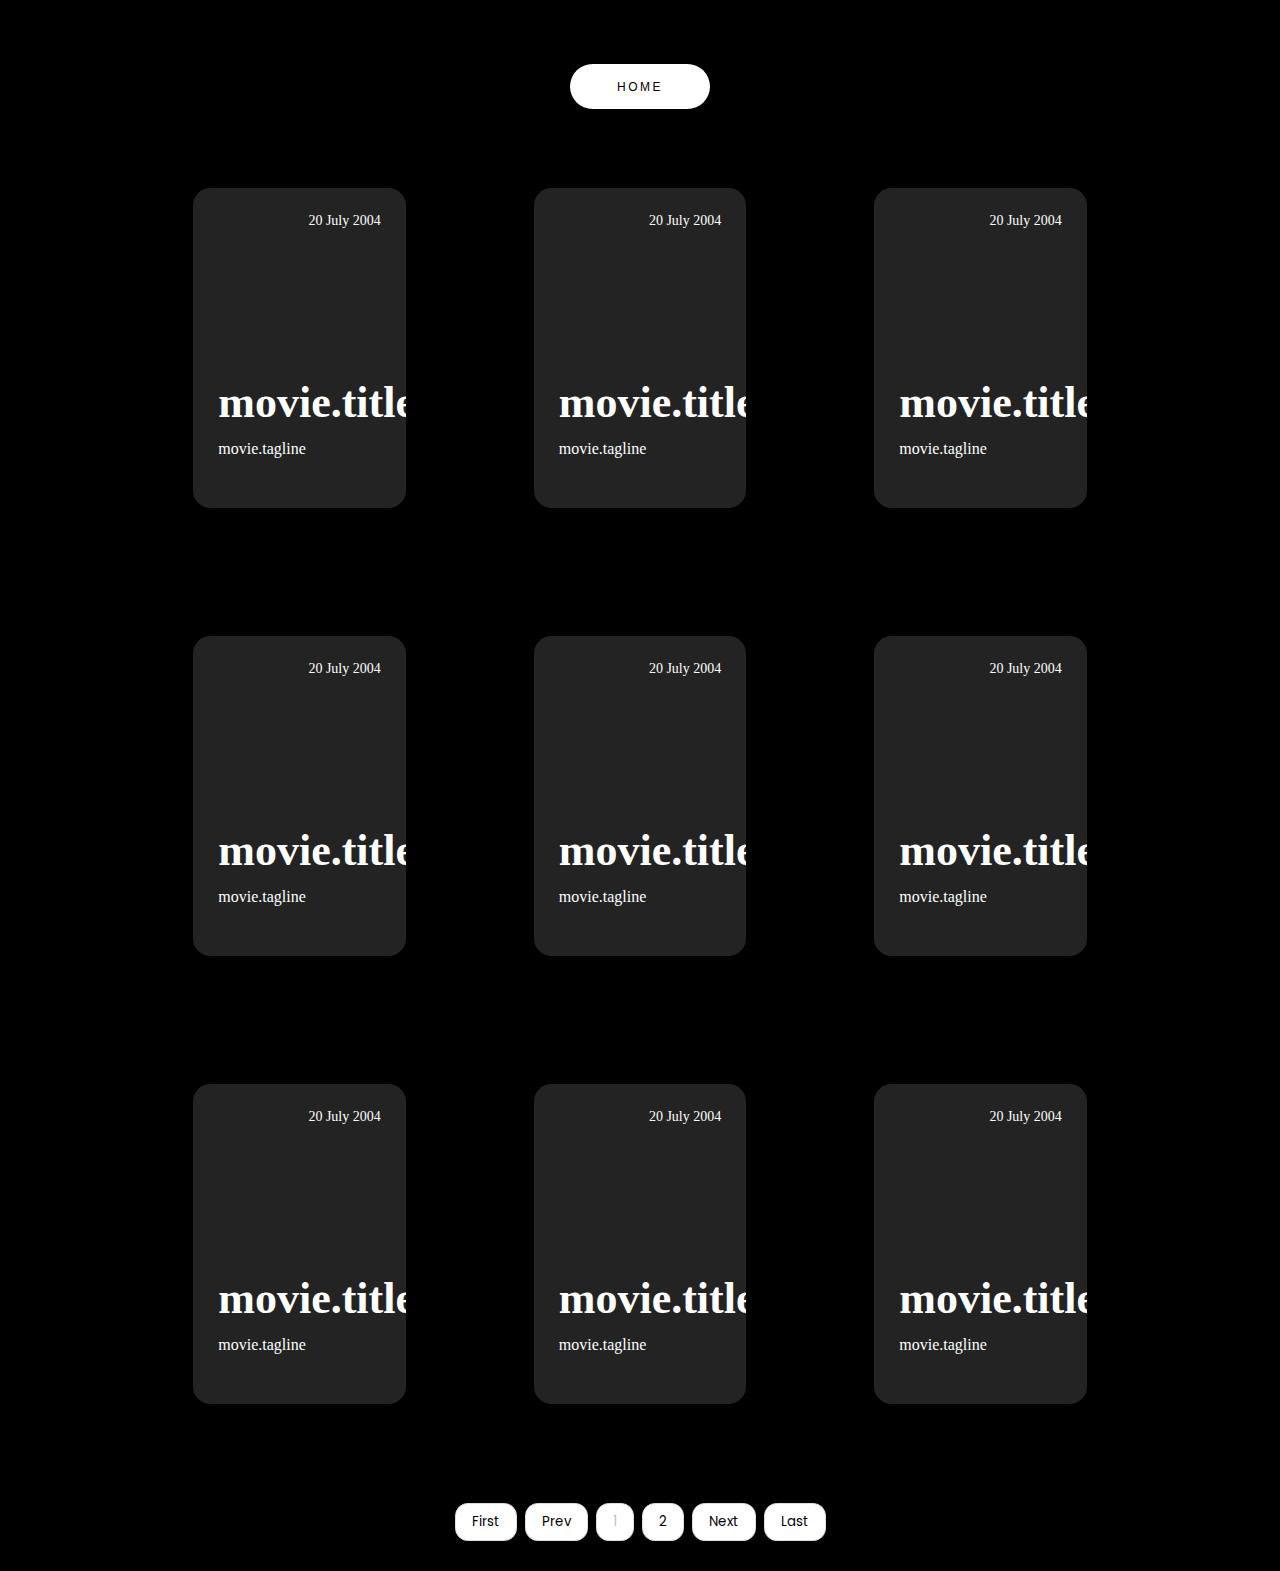
<file: content_explore/content.html>
<!DOCTYPE html>
<html lang="en">
<head>
    <meta charset="UTF-8">
    <meta name="viewport" content="width=device-width, initial-scale=1.0">
    <title>Explore!</title>
    <link href="content.css" rel="stylesheet">
    <link href='https://unpkg.com/boxicons@2.1.4/css/boxicons.min.css' rel='stylesheet'>

</head>
<body>
    <div class="fullscreen">

        <div class="wrap">
            <button class="btn" onclick="goToAnotherLocation()">Home</button>
          </div>


        <div class="container">
            <div class="card">
                <div class="date">
                    20 July 2004
                 </div>
                 <div class="content">
                   <div class="title">
                     movie.title
                   </div>
                   <div class="tagline">
                     movie.tagline
                   </div>
                 </div>
                 <div class="sinopse">
                   
                     <iframe style="width: 305px; height: 340px;" id="ytplayer" type="text/html" data-video=""
             src="" frameborder="0" autoplay allowfullscreen></iframe>
                   
                   <div class="content-sinopse">
                     <div class="text">
                         to be filled with movie.overview
                     </div>
                   </div>
                   <div class="view movie"> Watch Full Movie </div>
                 </div>
               </div>
    
    
              <div class="card">
               <div class="date">
                  20 July 2004
                </div>
                <div class="content">
                  <div class="title">
                    movie.title
                  </div>
                  <div class="tagline">
                    movie.tagline
                  </div>
                </div>
                <div class="sinopse">
                  
                    <iframe style="width: 305px; height: 340px;" id="ytplayer" type="text/html" data-video=""
            src="" frameborder="0" autoplay allowfullscreen></iframe>
                  
                  <div class="content-sinopse">
                    <div class="text">
                        to be filled with movie.overview
                    </div>
                  </div>
                  <div class="view movie"> Watch Full Movie </div>
                </div>
              </div>
    
    
              <div class="card">
           <div class="date">
               20 July 2004
                </div>
                <div class="content">
                  <div class="title">
                    movie.title
                  </div>
                  <div class="tagline">
                    movie.tagline
                  </div>
                </div>
                <div class="sinopse">
                    
                    <iframe id="abc" style="width: 305px; height: 340px;" class="movie" data-video="" id="ytplayer" type="text/html"
            src="" frameborder="0" autoplay allowfullscreen></iframe>
                  
                  <div class="content-sinopse">
                    <div class="text">
                        to be filled with movie.overview
                    </div>
                  </div>
                  <div class="view movie"> Watch Full Movie </div>
                </div>
              </div>
        
              <div class="card card_4">
                <div class="date">
                    20 July 2004
                     </div>
                     <div class="content">
                       <div class="title">
                         movie.title
                       </div>
                       <div class="tagline">
                        movie.tagline
                       </div>
                     </div>
                     <div class="sinopse">
                         
                         <iframe style="width: 305px; height: 340px;" class="movie" data-video="" id="ytplayer" type="text/html"
                 src="" frameborder="0" autoplay allowfullscreen></iframe>
                       
                       <div class="content-sinopse">
                         <div class="text">
                             to be filled with movie.overview
                         </div>
                       </div>
                       <div class="view movie"> Watch Full Movie </div>
                     </div>
                   </div>


                   <div class="card card_5">
                    <div class="date">
                        20 July 2004
                         </div>
                         <div class="content">
                           <div class="title">
                             movie.title
                           </div>
                           <div class="tagline">
                            movie.tagline
                           </div>
                         </div>
                         <div class="sinopse">
                             
                             <iframe style="width: 305px; height: 340px;" class="movie" data-video="" id="ytplayer" type="text/html"
                     src="" frameborder="0" autoplay allowfullscreen></iframe>
                           
                           <div class="content-sinopse">
                             <div class="text">
                                 to be filled with movie.overview
                             </div>
                           </div>
                           <div class="view movie"> Watch Full Movie </div>
                         </div>
                       </div>


                       <div class="card card_6">
                        <div class="date">
                            20 July 2004
                             </div>
                             <div class="content">
                               <div class="title">
                                 movie.title
                               </div>
                               <div class="tagline">
                                movie.tagline
                               </div>
                             </div>
                             <div class="sinopse">
                                 
                                 <iframe style="width: 305px; height: 340px;"  class="movie" data-video="" id="ytplayer" type="text/html"
                         src="" frameborder="0" autoplay allowfullscreen></iframe>
                               
                               <div class="content-sinopse">
                                 <div class="text">
                                     to be filled with movie.overview
                                 </div>
                               </div>
                               <div class="view movie">Watch Full Movie</div>
                             </div>
                           </div>


                           <div class="card card_7">
                            <div class="date">
                                20 July 2004
                                 </div>
                                 <div class="content">
                                   <div class="title">
                                     movie.title
                                   </div>
                                   <div class="tagline">
                                    movie.tagline
                                   </div>
                                 </div>
                                 <div class="sinopse">
                                     
                                     <iframe style="width: 305px; height: 340px;"  class="movie" data-video="" id="ytplayer" type="text/html"
                             src="" frameborder="0" autoplay allowfullscreen></iframe>
                                   
                                   <div class="content-sinopse">
                                     <div class="text">
                                         to be filled with movie.overview
                                     </div>
                                   </div>
                                   <div class="view movie">Watch Full Movie</div>
                                 </div>
                               </div>


                               <div class="card card_8">
                                <div class="date">
                                    20 July 2004
                                     </div>
                                     <div class="content">
                                       <div class="title">
                                         movie.title
                                       </div>
                                       <div class="tagline">
                                        movie.tagline
                                       </div>
                                     </div>
                                     <div class="sinopse">
                                         
                                         <iframe style="width: 305px; height: 340px;"  class="movie" data-video="" id="ytplayer" type="text/html"
                                 src="" frameborder="0" autoplay allowfullscreen></iframe>
                                       
                                       <div class="content-sinopse">
                                         <div class="text">
                                             to be filled with movie.overview
                                         </div>
                                       </div>
                                       <div class="view movie">Watch Full Movie</div>
                                     </div>
                                   </div>


                                   <div class="card card_9">
                                    <div class="date">
                                        20 July 2004
                                         </div>
                                         <div class="content">
                                           <div class="title">
                                             movie.title
                                           </div>
                                           <div class="tagline">
                                            movie.tagline
                                           </div>
                                         </div>
                                         <div class="sinopse">
                                             
                                             <iframe style="width: 305px; height: 340px;"  class="movie" data-video="" id="ytplayer" type="text/html"
                                     src="" frameborder="0" autoplay allowfullscreen></iframe>
                                           
                                           <div class="content-sinopse">
                                             <div class="text">
                                                 to be filled with movie.overview
                                             </div>
                                           </div>
                                           <div class="view movie">Watch Full Movie</div>
                                         </div>
                                       </div>
              


        </div> 

        <center>
        <div class="pagination">
            <button id="firstPage">First</button>
            <button id="prevPage">Previous</button>
            <button class="pageBtn" data-page="1">1</button>
            <button id="nextPage">Next</button>
            <button id="lastPage">Last</button>
        </div>
    </center>
      </div>

      
      
    

      <script src="https://ajax.googleapis.com/ajax/libs/jquery/3.7.1/jquery.min.js"></script>
      <script src="content.js" type="text/javascript"></script>
</body>
</html>
</file>
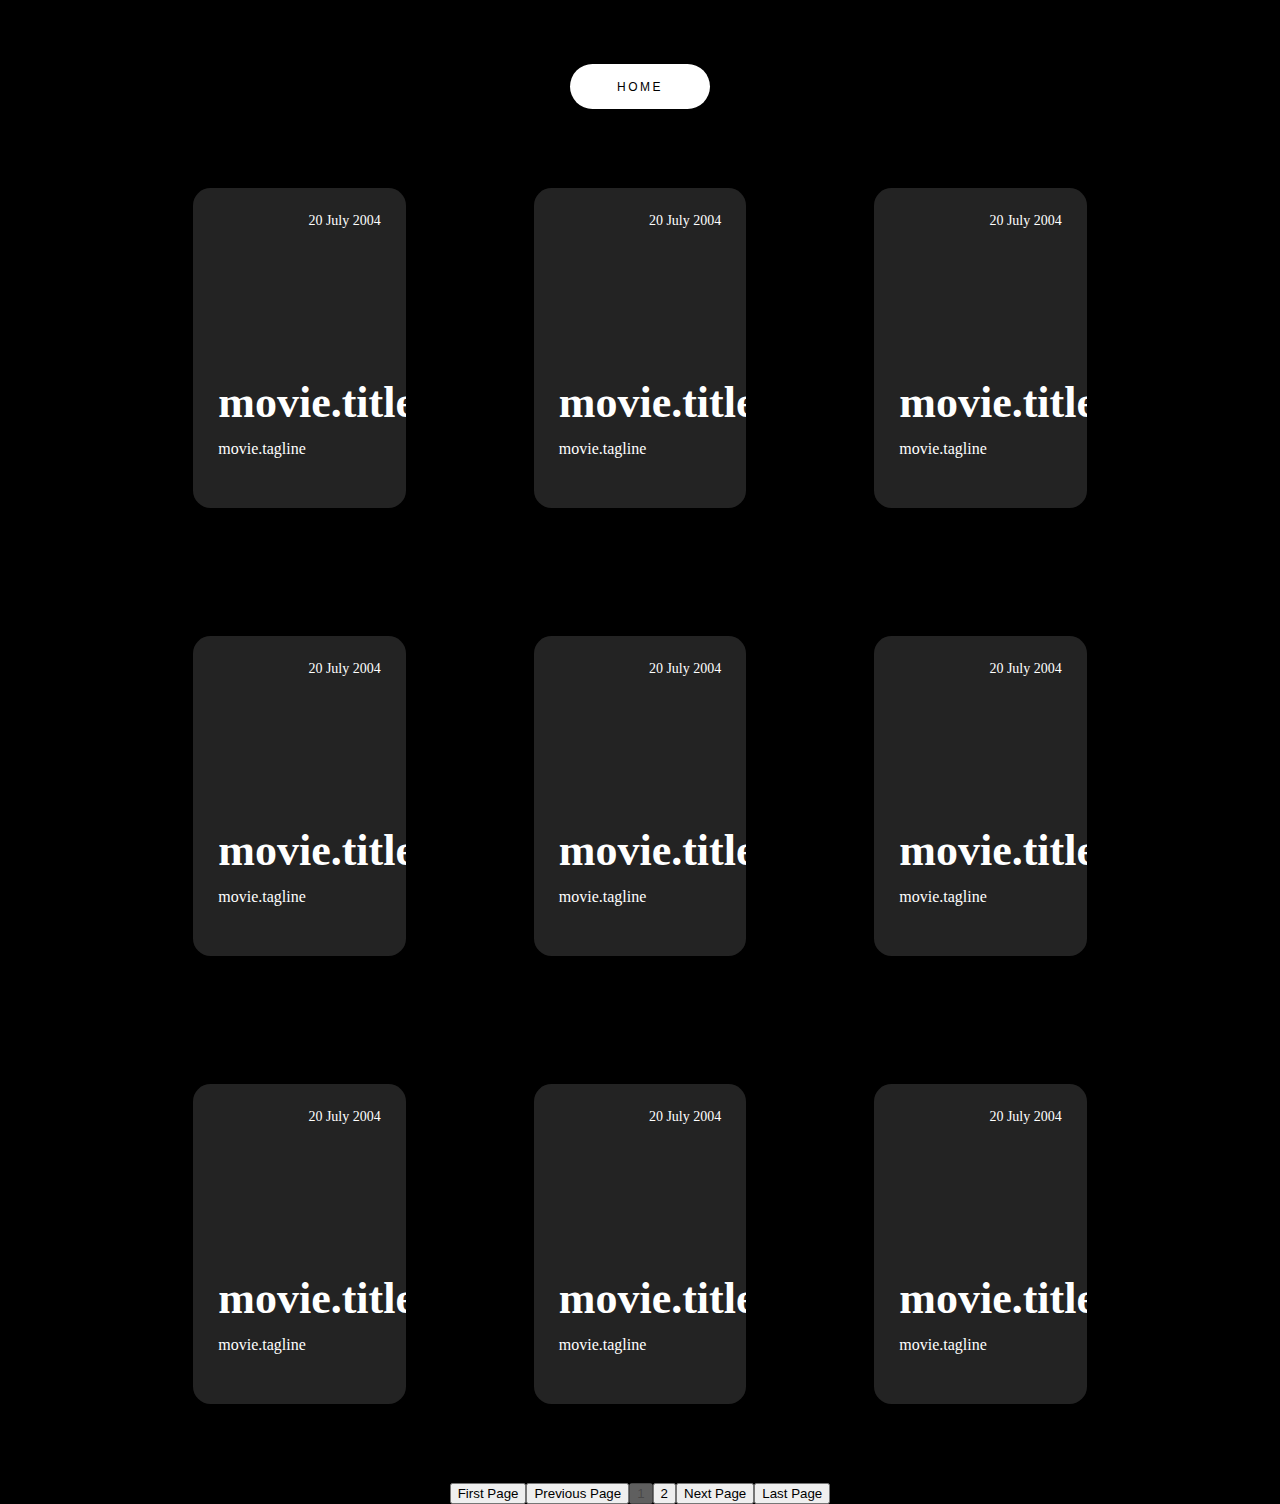
<file: movies_explore/movies.html>
<!DOCTYPE html>
<html lang="en">
<head>
    <meta charset="UTF-8">
    <meta name="viewport" content="width=device-width, initial-scale=1.0">
    <title>Explore!</title>
    <link href="movies.css" rel="stylesheet">
    <link href='https://unpkg.com/boxicons@2.1.4/css/boxicons.min.css' rel='stylesheet'>

</head>
<body>
    <div class="fullscreen">

        <div class="wrap">
            <button class="btn" onclick="goToAnotherLocation()">Home</button>
          </div>


        <div class="container">
            <div class="card">
                <div class="date">
                    20 July 2004
                 </div>
                 <div class="content">
                   <div class="title">
                     movie.title
                   </div>
                   <div class="tagline">
                     movie.tagline
                   </div>
                 </div>
                 <div class="sinopse">
                   
                     <iframe style="width: 305px; height: 340px;" id="ytplayer" type="text/html" data-video=""
             src="" frameborder="0" autoplay allowfullscreen></iframe>
                   
                   <div class="content-sinopse">
                     <div class="text">
                         to be filled with movie.overview
                     </div>
                   </div>
                   <div class="view movie"> Watch Full Movie </div>
                 </div>
               </div>
    
    
              <div class="card">
               <div class="date">
                  20 July 2004
                </div>
                <div class="content">
                  <div class="title">
                    movie.title
                  </div>
                  <div class="tagline">
                    movie.tagline
                  </div>
                </div>
                <div class="sinopse">
                  
                    <iframe style="width: 305px; height: 340px;" id="ytplayer" type="text/html" data-video=""
            src="" frameborder="0" autoplay allowfullscreen></iframe>
                  
                  <div class="content-sinopse">
                    <div class="text">
                        to be filled with movie.overview
                    </div>
                  </div>
                  <div class="view movie"> Watch Full Movie </div>
                </div>
              </div>
    
    
              <div class="card">
           <div class="date">
               20 July 2004
                </div>
                <div class="content">
                  <div class="title">
                    movie.title
                  </div>
                  <div class="tagline">
                    movie.tagline
                  </div>
                </div>
                <div class="sinopse">
                    
                    <iframe id="abc" style="width: 305px; height: 340px;" class="movie" data-video="" id="ytplayer" type="text/html"
            src="" frameborder="0" autoplay allowfullscreen></iframe>
                  
                  <div class="content-sinopse">
                    <div class="text">
                        to be filled with movie.overview
                    </div>
                  </div>
                  <div class="view movie"> Watch Full Movie </div>
                </div>
              </div>
        
              <div class="card card_4">
                <div class="date">
                    20 July 2004
                     </div>
                     <div class="content">
                       <div class="title">
                         movie.title
                       </div>
                       <div class="tagline">
                        movie.tagline
                       </div>
                     </div>
                     <div class="sinopse">
                         
                         <iframe style="width: 305px; height: 340px;" class="movie" data-video="" id="ytplayer" type="text/html"
                 src="" frameborder="0" autoplay allowfullscreen></iframe>
                       
                       <div class="content-sinopse">
                         <div class="text">
                             to be filled with movie.overview
                         </div>
                       </div>
                       <div class="view movie"> Watch Full Movie </div>
                     </div>
                   </div>


                   <div class="card card_5">
                    <div class="date">
                        20 July 2004
                         </div>
                         <div class="content">
                           <div class="title">
                             movie.title
                           </div>
                           <div class="tagline">
                            movie.tagline
                           </div>
                         </div>
                         <div class="sinopse">
                             
                             <iframe style="width: 305px; height: 340px;" class="movie" data-video="" id="ytplayer" type="text/html"
                     src="" frameborder="0" autoplay allowfullscreen></iframe>
                           
                           <div class="content-sinopse">
                             <div class="text">
                                 to be filled with movie.overview
                             </div>
                           </div>
                           <div class="view movie"> Watch Full Movie </div>
                         </div>
                       </div>


                       <div class="card card_6">
                        <div class="date">
                            20 July 2004
                             </div>
                             <div class="content">
                               <div class="title">
                                 movie.title
                               </div>
                               <div class="tagline">
                                movie.tagline
                               </div>
                             </div>
                             <div class="sinopse">
                                 
                                 <iframe style="width: 305px; height: 340px;"  class="movie" data-video="" id="ytplayer" type="text/html"
                         src="" frameborder="0" autoplay allowfullscreen></iframe>
                               
                               <div class="content-sinopse">
                                 <div class="text">
                                     to be filled with movie.overview
                                 </div>
                               </div>
                               <div class="view movie">Watch Full Movie</div>
                             </div>
                           </div>


                           <div class="card card_7">
                            <div class="date">
                                20 July 2004
                                 </div>
                                 <div class="content">
                                   <div class="title">
                                     movie.title
                                   </div>
                                   <div class="tagline">
                                    movie.tagline
                                   </div>
                                 </div>
                                 <div class="sinopse">
                                     
                                     <iframe style="width: 305px; height: 340px;"  class="movie" data-video="" id="ytplayer" type="text/html"
                             src="" frameborder="0" autoplay allowfullscreen></iframe>
                                   
                                   <div class="content-sinopse">
                                     <div class="text">
                                         to be filled with movie.overview
                                     </div>
                                   </div>
                                   <div class="view movie">Watch Full Movie</div>
                                 </div>
                               </div>


                               <div class="card card_8">
                                <div class="date">
                                    20 July 2004
                                     </div>
                                     <div class="content">
                                       <div class="title">
                                         movie.title
                                       </div>
                                       <div class="tagline">
                                        movie.tagline
                                       </div>
                                     </div>
                                     <div class="sinopse">
                                         
                                         <iframe style="width: 305px; height: 340px;"  class="movie" data-video="" id="ytplayer" type="text/html"
                                 src="" frameborder="0" autoplay allowfullscreen></iframe>
                                       
                                       <div class="content-sinopse">
                                         <div class="text">
                                             to be filled with movie.overview
                                         </div>
                                       </div>
                                       <div class="view movie">Watch Full Movie</div>
                                     </div>
                                   </div>


                                   <div class="card card_9">
                                    <div class="date">
                                        20 July 2004
                                         </div>
                                         <div class="content">
                                           <div class="title">
                                             movie.title
                                           </div>
                                           <div class="tagline">
                                            movie.tagline
                                           </div>
                                         </div>
                                         <div class="sinopse">
                                             
                                             <iframe style="width: 305px; height: 340px;"  class="movie" data-video="" id="ytplayer" type="text/html"
                                     src="" frameborder="0" autoplay allowfullscreen></iframe>
                                           
                                           <div class="content-sinopse">
                                             <div class="text">
                                                 to be filled with movie.overview
                                             </div>
                                           </div>
                                           <div class="view movie">Watch Full Movie</div>
                                         </div>
                                       </div>
              


        </div> 

        <center>
        <div class="pagination">
            <button id="firstPage">First Page</button>
            <button id="prevPage">Previous Page</button>
            <button class="pageBtn" data-page="1">1</button>
            <button id="nextPage">Next Page</button>
            <button id="lastPage">Last Page</button>
        </div>
    </center>
      </div>

      
      
    

      <script src="https://ajax.googleapis.com/ajax/libs/jquery/3.7.1/jquery.min.js"></script>
      <script src="movies.js" type="text/javascript"></script>
</body>
</html>
</file>
<file: content_explore/content.css>
@import url('https://fonts.googleapis.com/css2?family=Poppins:wght@200;300;400;500;600;700&display=swap');

* {
    box-sizing: border-box;
  }
  
  body {
    overflow-x: hidden;
    margin: 0;
    background-color: rgb(0, 0, 0);
    padding: 0;
    font-family: "Sunflower";
  }



.wrap {
  margin-top: 5vw;
  height: 100%;
  display: flex;
  align-items: center;
  justify-content: center;
}

.btn {
  width: 140px;
  height: 45px;
  font-family: 'Roboto', sans-serif;
  font-size: 12px;
  text-transform: uppercase;
  letter-spacing: 2.5px;
  font-weight: 500;
  color: #000;
  background-color: #fff;
  border: none;
  border-radius: 45px;
  box-shadow: 0px 8px 15px rgba(0, 0, 0, 0.1);
  transition: all 0.3s ease 0s;
  cursor: pointer;
  }

.btn:hover {
  background-color: #ff5722;
      box-shadow: 0px 15px 20px rgba(119, 29, 0, 0.73);
  color: #fff;
  transform: translateY(-7px);
}
  
  .fullscreen {
    width: 100vw;
    height: fit-content;
    background: #000000f7;
  }
  .fullscreen .container {
    padding: 15px;
    width: 100vw;
    height: 100%;
    display: flex;
    align-items: center;
    /* justify-content: space-between; */
    flex-wrap: wrap;
    justify-content: center;
  }
  .fullscreen .container .card {
    overflow: hidden;
    margin: 5vw;
    width: 17%;
    height: 25vw;
    background: #232323;
    box-shadow: 1px 22px 44px rgba(0, 0, 0, 0.19);
    transition: 0.6s;
    border-radius: 1.1rem;
    position: relative;
    display: flex;
  }
  .fullscreen .container .card:hover {
    transform: translateY(-15px);
    box-shadow: 1px 12px 34px rgba(0, 0, 0, 0.31);
  }
  .fullscreen .container .card:hover .sinopse {
    opacity: 1;
    transition-delay: 0.4s;
  }
  .fullscreen .container .card:hover .sinopse .view {
    opacity: 1;
    transform: translateY(0%);
    transition: 0.6s;
    transition-delay: 1s;
  }
  .fullscreen .container .card:hover .sinopse .content-sinopse .text {
    transform: translateY(0);
    transition-delay: 0.6s;
  }
  .fullscreen .container .card:hover .sinopse .content-sinopse .title {
    transform: translateY(0);
    transition-delay: 0.2s;
  }
  .fullscreen .container .card:hover .date {
    transform: translateY(-100%);
    opacity: 0;
  }
  .fullscreen .container .card:hover .content {
    transform: translateY(100%);
    opacity: 0;
  }
  .fullscreen .container .card .date {
    position: absolute;
    top: 25px;
    right: 25px;
    color: #fff;
    font-weight: 300;
    font-size: 14px;
    transition: 0.8s;
  }
  .fullscreen .container .card .date .tv_ico img {
    width: 12px;
    vertical-align: baseline;
    margin-left: 6px;
  }
  .fullscreen .container .card .content {
    transition: 0.8s;
    display: flex;
    flex-wrap: wrap;
    align-self: flex-end;
    padding: 25px 25px 50px 25px;
  }
  .fullscreen .container .card .content .title {
    width: 100%;
    color: #fff;
    font-size: 44px;
    font-weight: 700;
    line-height: 50px;
    margin-bottom: 12px;
  }
  .fullscreen .container .card .content .text {
    width: 100%;
    color: #fff;
    font-size: 16px;
    font-weight: 300;
  }
  .fullscreen .container .card .sinopse {
    width: 100%;
    height: 100%;
    position: absolute;
    top: 0;
    left: 0;
    padding: 25px 25px 50px 25px;
    background: rgba(0, 0, 0, 0.78);
    color: #fff;
    font-weight: 300;
    opacity: 0;
    transition: 0.8s;
    display: flex;
    align-items: flex-end;
    flex-wrap: wrap;
  }
  .fullscreen .container .card .sinopse iframe {
    position: absolute;
    top: 0;
    width: 100%;
    margin-left: -30px;
    height: 260px;
  }
  .fullscreen .container .card .sinopse .view {
    position: absolute;
    bottom: 15px;
    right: 25px;
    font-family: poppins;
    color: #fff;
    font-size: 14px;
    border-bottom: 1px solid #fff;
    opacity: 0;
    transform: translateY(100%);
    transition: 0.6s;
    cursor: pointer;
  }
  .fullscreen .container .card .sinopse .content-sinopse .title {
    color: rgba(255, 255, 255, 0.6);
    font-size: 22px;
    font-weight: 700;
    margin-bottom: 12px;
    transform: translateY(-100%);
    transition: 0.6s;
  }
  .fullscreen .container .card .sinopse .content-sinopse .text {
    transform: translateY(100%);
    transition: 0.6s;
    color: rgba(255, 255, 255, 0.6);
    font-weight: 300;
    font-size: 14px;
  }
  .fullscreen .container .card_1 {
    background: gray;
  }
  .fullscreen .container .card_2 {
    background: gray;
  }
  .fullscreen .container .card_3 {
    background: gray;
  }
  
 .tagline{
    color: #fff;
    font-weight: 300;
 }



  @media (min-width: 580px) and (max-width: 992px) {
    .fullscreen {
      height: auto;
    }
    .fullscreen .container {
      flex-wrap: wrap;
      justify-content: space-evenly;
    }
    .fullscreen .container .card {
      overflow: hidden;
      width: 24%;
      height: 34.9vw;
      background: #fff;
      box-shadow: 1px 22px 44px rgba(0, 0, 0, 0.19);
      transition: 0.6s;
      border-radius: 2px;
      position: relative;
      display: flex;
      margin-bottom: 10%;
    }
    .fullscreen .container .card:nth-child(-n+2) {
      margin-top: 10%;
    }
    .fullscreen .container .card .content .title {
      width: 100%;
      color: #fff;
      font-size: 28px;
      font-weight: 700;
      line-height: 36px;
      margin-bottom: 12px;
    }
    .fullscreen .container .card .content .text {
      width: 100%;
      color: #fff;
      font-size: 14px;
      font-weight: 300;
    }
    .fullscreen .container .card .sinopse {
      width: 100%;
      height: 100%;
      position: absolute;
      top: 0;
      left: 0;
      padding: 25px 25px 50px 25px;
      background: rgba(0, 0, 0, 0.78);
      color: #fff;
      font-weight: 300;
      opacity: 0;
      transition: 0.8s;
      display: flex;
      align-items: flex-end;
      flex-wrap: wrap;
    }
    .fullscreen .container .card .sinopse iframe {
      position: absolute;
      top: 0;
      width: 100%;
      margin-left: -30px;
      height: 260px;
    }
    .fullscreen .container .card .sinopse .view {
      position: absolute;
      bottom: 15px;
      right: 25px;
      color: #fff;
      font-size: 14px;
      border-bottom: 1px solid #fff;
      opacity: 0;
      transform: translateY(100%);
      transition: 0.6s;
      cursor: pointer;
    }
    .fullscreen .container .card .sinopse .content-sinopse .title {
      color: rgba(255, 255, 255, 0.6);
      font-size: 22px;
      font-weight: 700;
      margin-bottom: 12px;
      transform: translateY(-100%);
      transition: 0.6s;
    }
    .fullscreen .container .card .sinopse .content-sinopse .text {
      transform: translateY(100%);
      transition: 0.6s;
      color: rgba(255, 255, 255, 0.6);
      font-weight: 300;
      font-size: 14px;
    }
    .fullscreen .container .card_1 {
      background: url("../assets/dhoni.jpg") no-repeat center/cover;
    }
    .fullscreen .container .card_2 {
      background: linear-gradient(to bottom, rgba(0, 0, 0, 0), rgba(0, 0, 0, 0), rgba(0, 0, 0, 0.98)), url("https://w.wallhaven.cc/full/5d/wallhaven-5dpo51.jpg") no-repeat 45%/cover;
    }
    .fullscreen .container .card_3 {
      background: linear-gradient(to bottom, rgba(0, 0, 0, 0.75), rgba(0, 0, 0, 0), rgba(0, 0, 0, 0.88)), url("https://w.wallhaven.cc/full/43/wallhaven-43y676.jpg") no-repeat center/cover;
    }
  }
  @media (min-width: 320px) and (max-width: 580px) {
    .fullscreen {
      height: auto;
    }
    .fullscreen .container {
      flex-wrap: wrap;
    }
    .fullscreen .container .card {
      overflow: hidden;
      width: 50%;
      height: 71.2vw;
      background: #fff;
      box-shadow: 1px 22px 44px rgba(0, 0, 0, 0.19);
      transition: 0.6s;
      border-radius: 2px;
      position: relative;
      display: flex;
      margin-bottom: 10%;
    }
    .fullscreen .container .card .content .title {
      width: 100%;
      color: #fff;
      font-size: 28px;
      font-weight: 700;
      line-height: 36px;
      margin-bottom: 12px;
    }
    .fullscreen .container .card .content .text {
      width: 100%;
      color: #fff;
      font-size: 14px;
      font-weight: 300;
    }
    .fullscreen .container .card .sinopse {
      width: 100%;
      height: 100%;
      position: absolute;
      top: 0;
      left: 0;
      padding: 25px 25px 50px 25px;
      background: rgba(0, 0, 0, 0.78);
      color: #fff;
      font-weight: 300;
      opacity: 0;
      transition: 0.8s;
      display: flex;
      align-items: flex-end;
      flex-wrap: wrap;
    }
    .fullscreen .container .card .sinopse iframe {
      position: absolute;
      top: 0;
      width: 100%;
      margin-left: -30px;
      height: 260px;
    }
    .fullscreen .container .card .sinopse .view {
      position: absolute;
      bottom: 15px;
      right: 25px;
      color: #fff;
      font-size: 14px;
      border-bottom: 1px solid #fff;
      opacity: 0;
      transform: translateY(100%);
      transition: 0.6s;
      cursor: pointer;
    }
    .fullscreen .container .card .sinopse .content-sinopse {
      pointer-events: none;
    }
    .fullscreen .container .card .sinopse .content-sinopse .title {
      color: rgba(255, 255, 255, 0.6);
      font-size: 22px;
      font-weight: 700;
      margin-bottom: 12px;
      transform: translateY(-100%);
      transition: 0.6s;
    }
    .fullscreen .container .card .sinopse .content-sinopse .text {
      pointer-events: none;
      transform: translateY(100%);
      transition: 0.6s;
      color: rgba(255, 255, 255, 0.6);
      font-weight: 300;
      font-size: 14px;
    }
    .fullscreen .container .card_1 {
      background: url("../assets/dhoni.jpg") no-repeat center/cover;
    }
    .fullscreen .container .card_2 {
      background: url("https://wallpapers.wallhaven.cc/wallpapers/full/wallhaven-539333.png") no-repeat 45%/cover;
    }
    .fullscreen .container .card_3 {
      background: linear-gradient(to bottom, rgba(0, 0, 0, 0.75), rgba(0, 0, 0, 0), rgba(0, 0, 0, 0.88)), url("https://wallpapers.wallhaven.cc/wallpapers/full/wallhaven-5379.png") no-repeat center/cover;
    }
  }

  .pagination {
    margin-top: 20px;
    margin-bottom: 30px;
    
}

.pagination button {
  font-family: poppins;
    padding: 8px 16px;
    margin: 0 4px;
    background-color: #ffffff;
    border: 1px solid #dddddd;
    border-radius: 0.8rem;
    cursor: pointer;
    transition: background-color 0.3s ease;
}

.pagination button:hover {
    background-color: #504a4a;
}

.pagination button:focus {
    outline: none;
}

/* Style for the active page button */
.pagination .pageBtn.active {
    background-color: #007bff;
    color: #ffffff;
    border: 1px solid #007bff;
}

/* Style for disabled buttons */
.pagination button.disabled {
    opacity: 0.5;
    cursor: not-allowed;
}
</file>
<file: movies_explore/movies.css>
@import url('https://fonts.googleapis.com/css2?family=Poppins:wght@200;300;400;500;600;700&display=swap');

* {
    box-sizing: border-box;
  }
  
  body {
    overflow-x: hidden;
    margin: 0;
    background-color: rgb(0, 0, 0);
    padding: 0;
    font-family: "Sunflower";
  }



.wrap {
  margin-top: 5vw;
  height: 100%;
  display: flex;
  align-items: center;
  justify-content: center;
}

.btn {
  width: 140px;
  height: 45px;
  font-family: 'Roboto', sans-serif;
  font-size: 12px;
  text-transform: uppercase;
  letter-spacing: 2.5px;
  font-weight: 500;
  color: #000;
  background-color: #fff;
  border: none;
  border-radius: 45px;
  box-shadow: 0px 8px 15px rgba(0, 0, 0, 0.1);
  transition: all 0.3s ease 0s;
  cursor: pointer;
  }

.btn:hover {
  background-color: #ff5722;
      box-shadow: 0px 15px 20px rgba(119, 29, 0, 0.73);
  color: #fff;
  transform: translateY(-7px);
}
  
  .fullscreen {
    width: 100vw;
    height: fit-content;
    background: #000000f7;
  }
  .fullscreen .container {
    padding: 15px;
    width: 100vw;
    height: 100%;
    display: flex;
    align-items: center;
    /* justify-content: space-between; */
    flex-wrap: wrap;
    justify-content: center;
  }
  .fullscreen .container .card {
    overflow: hidden;
    margin: 5vw;
    width: 17%;
    height: 25vw;
    background: #232323;
    box-shadow: 1px 22px 44px rgba(0, 0, 0, 0.19);
    transition: 0.6s;
    border-radius: 1.1rem;
    position: relative;
    display: flex;
  }
  .fullscreen .container .card:hover {
    transform: translateY(-15px);
    box-shadow: 1px 12px 34px rgba(0, 0, 0, 0.31);
  }
  .fullscreen .container .card:hover .sinopse {
    opacity: 1;
    transition-delay: 0.4s;
  }
  .fullscreen .container .card:hover .sinopse .view {
    opacity: 1;
    transform: translateY(0%);
    transition: 0.6s;
    transition-delay: 1s;
  }
  .fullscreen .container .card:hover .sinopse .content-sinopse .text {
    transform: translateY(0);
    transition-delay: 0.6s;
  }
  .fullscreen .container .card:hover .sinopse .content-sinopse .title {
    transform: translateY(0);
    transition-delay: 0.2s;
  }
  .fullscreen .container .card:hover .date {
    transform: translateY(-100%);
    opacity: 0;
  }
  .fullscreen .container .card:hover .content {
    transform: translateY(100%);
    opacity: 0;
  }
  .fullscreen .container .card .date {
    position: absolute;
    top: 25px;
    right: 25px;
    color: #fff;
    font-weight: 300;
    font-size: 14px;
    transition: 0.8s;
  }
  .fullscreen .container .card .date .tv_ico img {
    width: 12px;
    vertical-align: baseline;
    margin-left: 6px;
  }
  .fullscreen .container .card .content {
    transition: 0.8s;
    display: flex;
    flex-wrap: wrap;
    align-self: flex-end;
    padding: 25px 25px 50px 25px;
  }
  .fullscreen .container .card .content .title {
    width: 100%;
    color: #fff;
    font-size: 44px;
    font-weight: 700;
    line-height: 50px;
    margin-bottom: 12px;
  }
  .fullscreen .container .card .content .text {
    width: 100%;
    color: #fff;
    font-size: 16px;
    font-weight: 300;
  }
  .fullscreen .container .card .sinopse {
    width: 100%;
    height: 100%;
    position: absolute;
    top: 0;
    left: 0;
    padding: 25px 25px 50px 25px;
    background: rgba(0, 0, 0, 0.78);
    color: #fff;
    font-weight: 300;
    opacity: 0;
    transition: 0.8s;
    display: flex;
    align-items: flex-end;
    flex-wrap: wrap;
  }
  .fullscreen .container .card .sinopse iframe {
    position: absolute;
    top: 0;
    width: 100%;
    margin-left: -30px;
    height: 260px;
  }
  .fullscreen .container .card .sinopse .view {
    position: absolute;
    bottom: 15px;
    right: 25px;
    font-family: poppins;
    color: #fff;
    font-size: 14px;
    border-bottom: 1px solid #fff;
    opacity: 0;
    transform: translateY(100%);
    transition: 0.6s;
    cursor: pointer;
  }
  .fullscreen .container .card .sinopse .content-sinopse .title {
    color: rgba(255, 255, 255, 0.6);
    font-size: 22px;
    font-weight: 700;
    margin-bottom: 12px;
    transform: translateY(-100%);
    transition: 0.6s;
  }
  .fullscreen .container .card .sinopse .content-sinopse .text {
    transform: translateY(100%);
    transition: 0.6s;
    color: rgba(255, 255, 255, 0.6);
    font-weight: 300;
    font-size: 14px;
  }
  .fullscreen .container .card_1 {
    background: gray;
  }
  .fullscreen .container .card_2 {
    background: gray;
  }
  .fullscreen .container .card_3 {
    background: gray;
  }
  
 .tagline{
    color: #fff;
    font-weight: 300;
 }



  @media (min-width: 580px) and (max-width: 992px) {
    .fullscreen {
      height: auto;
    }
    .fullscreen .container {
      flex-wrap: wrap;
      justify-content: space-evenly;
    }
    .fullscreen .container .card {
      overflow: hidden;
      width: 24%;
      height: 34.9vw;
      background: #fff;
      box-shadow: 1px 22px 44px rgba(0, 0, 0, 0.19);
      transition: 0.6s;
      border-radius: 2px;
      position: relative;
      display: flex;
      margin-bottom: 10%;
    }
    .fullscreen .container .card:nth-child(-n+2) {
      margin-top: 10%;
    }
    .fullscreen .container .card .content .title {
      width: 100%;
      color: #fff;
      font-size: 28px;
      font-weight: 700;
      line-height: 36px;
      margin-bottom: 12px;
    }
    .fullscreen .container .card .content .text {
      width: 100%;
      color: #fff;
      font-size: 14px;
      font-weight: 300;
    }
    .fullscreen .container .card .sinopse {
      width: 100%;
      height: 100%;
      position: absolute;
      top: 0;
      left: 0;
      padding: 25px 25px 50px 25px;
      background: rgba(0, 0, 0, 0.78);
      color: #fff;
      font-weight: 300;
      opacity: 0;
      transition: 0.8s;
      display: flex;
      align-items: flex-end;
      flex-wrap: wrap;
    }
    .fullscreen .container .card .sinopse iframe {
      position: absolute;
      top: 0;
      width: 100%;
      margin-left: -30px;
      height: 260px;
    }
    .fullscreen .container .card .sinopse .view {
      position: absolute;
      bottom: 15px;
      right: 25px;
      color: #fff;
      font-size: 14px;
      border-bottom: 1px solid #fff;
      opacity: 0;
      transform: translateY(100%);
      transition: 0.6s;
      cursor: pointer;
    }
    .fullscreen .container .card .sinopse .content-sinopse .title {
      color: rgba(255, 255, 255, 0.6);
      font-size: 22px;
      font-weight: 700;
      margin-bottom: 12px;
      transform: translateY(-100%);
      transition: 0.6s;
    }
    .fullscreen .container .card .sinopse .content-sinopse .text {
      transform: translateY(100%);
      transition: 0.6s;
      color: rgba(255, 255, 255, 0.6);
      font-weight: 300;
      font-size: 14px;
    }
    .fullscreen .container .card_1 {
      background: url("../assets/dhoni.jpg") no-repeat center/cover;
    }
    .fullscreen .container .card_2 {
      background: linear-gradient(to bottom, rgba(0, 0, 0, 0), rgba(0, 0, 0, 0), rgba(0, 0, 0, 0.98)), url("https://w.wallhaven.cc/full/5d/wallhaven-5dpo51.jpg") no-repeat 45%/cover;
    }
    .fullscreen .container .card_3 {
      background: linear-gradient(to bottom, rgba(0, 0, 0, 0.75), rgba(0, 0, 0, 0), rgba(0, 0, 0, 0.88)), url("https://w.wallhaven.cc/full/43/wallhaven-43y676.jpg") no-repeat center/cover;
    }
  }
  @media (min-width: 320px) and (max-width: 580px) {
    .fullscreen {
      height: auto;
    }
    .fullscreen .container {
      flex-wrap: wrap;
    }
    .fullscreen .container .card {
      overflow: hidden;
      width: 50%;
      height: 71.2vw;
      background: #fff;
      box-shadow: 1px 22px 44px rgba(0, 0, 0, 0.19);
      transition: 0.6s;
      border-radius: 2px;
      position: relative;
      display: flex;
      margin-bottom: 10%;
    }
    .fullscreen .container .card .content .title {
      width: 100%;
      color: #fff;
      font-size: 28px;
      font-weight: 700;
      line-height: 36px;
      margin-bottom: 12px;
    }
    .fullscreen .container .card .content .text {
      width: 100%;
      color: #fff;
      font-size: 14px;
      font-weight: 300;
    }
    .fullscreen .container .card .sinopse {
      width: 100%;
      height: 100%;
      position: absolute;
      top: 0;
      left: 0;
      padding: 25px 25px 50px 25px;
      background: rgba(0, 0, 0, 0.78);
      color: #fff;
      font-weight: 300;
      opacity: 0;
      transition: 0.8s;
      display: flex;
      align-items: flex-end;
      flex-wrap: wrap;
    }
    .fullscreen .container .card .sinopse iframe {
      position: absolute;
      top: 0;
      width: 100%;
      margin-left: -30px;
      height: 260px;
    }
    .fullscreen .container .card .sinopse .view {
      position: absolute;
      bottom: 15px;
      right: 25px;
      color: #fff;
      font-size: 14px;
      border-bottom: 1px solid #fff;
      opacity: 0;
      transform: translateY(100%);
      transition: 0.6s;
      cursor: pointer;
    }
    .fullscreen .container .card .sinopse .content-sinopse {
      pointer-events: none;
    }
    .fullscreen .container .card .sinopse .content-sinopse .title {
      color: rgba(255, 255, 255, 0.6);
      font-size: 22px;
      font-weight: 700;
      margin-bottom: 12px;
      transform: translateY(-100%);
      transition: 0.6s;
    }
    .fullscreen .container .card .sinopse .content-sinopse .text {
      pointer-events: none;
      transform: translateY(100%);
      transition: 0.6s;
      color: rgba(255, 255, 255, 0.6);
      font-weight: 300;
      font-size: 14px;
    }
    .fullscreen .container .card_1 {
      background: url("../assets/dhoni.jpg") no-repeat center/cover;
    }
    .fullscreen .container .card_2 {
      background: url("https://wallpapers.wallhaven.cc/wallpapers/full/wallhaven-539333.png") no-repeat 45%/cover;
    }
    .fullscreen .container .card_3 {
      background: linear-gradient(to bottom, rgba(0, 0, 0, 0.75), rgba(0, 0, 0, 0), rgba(0, 0, 0, 0.88)), url("https://wallpapers.wallhaven.cc/wallpapers/full/wallhaven-5379.png") no-repeat center/cover;
    }
  }
</file>
